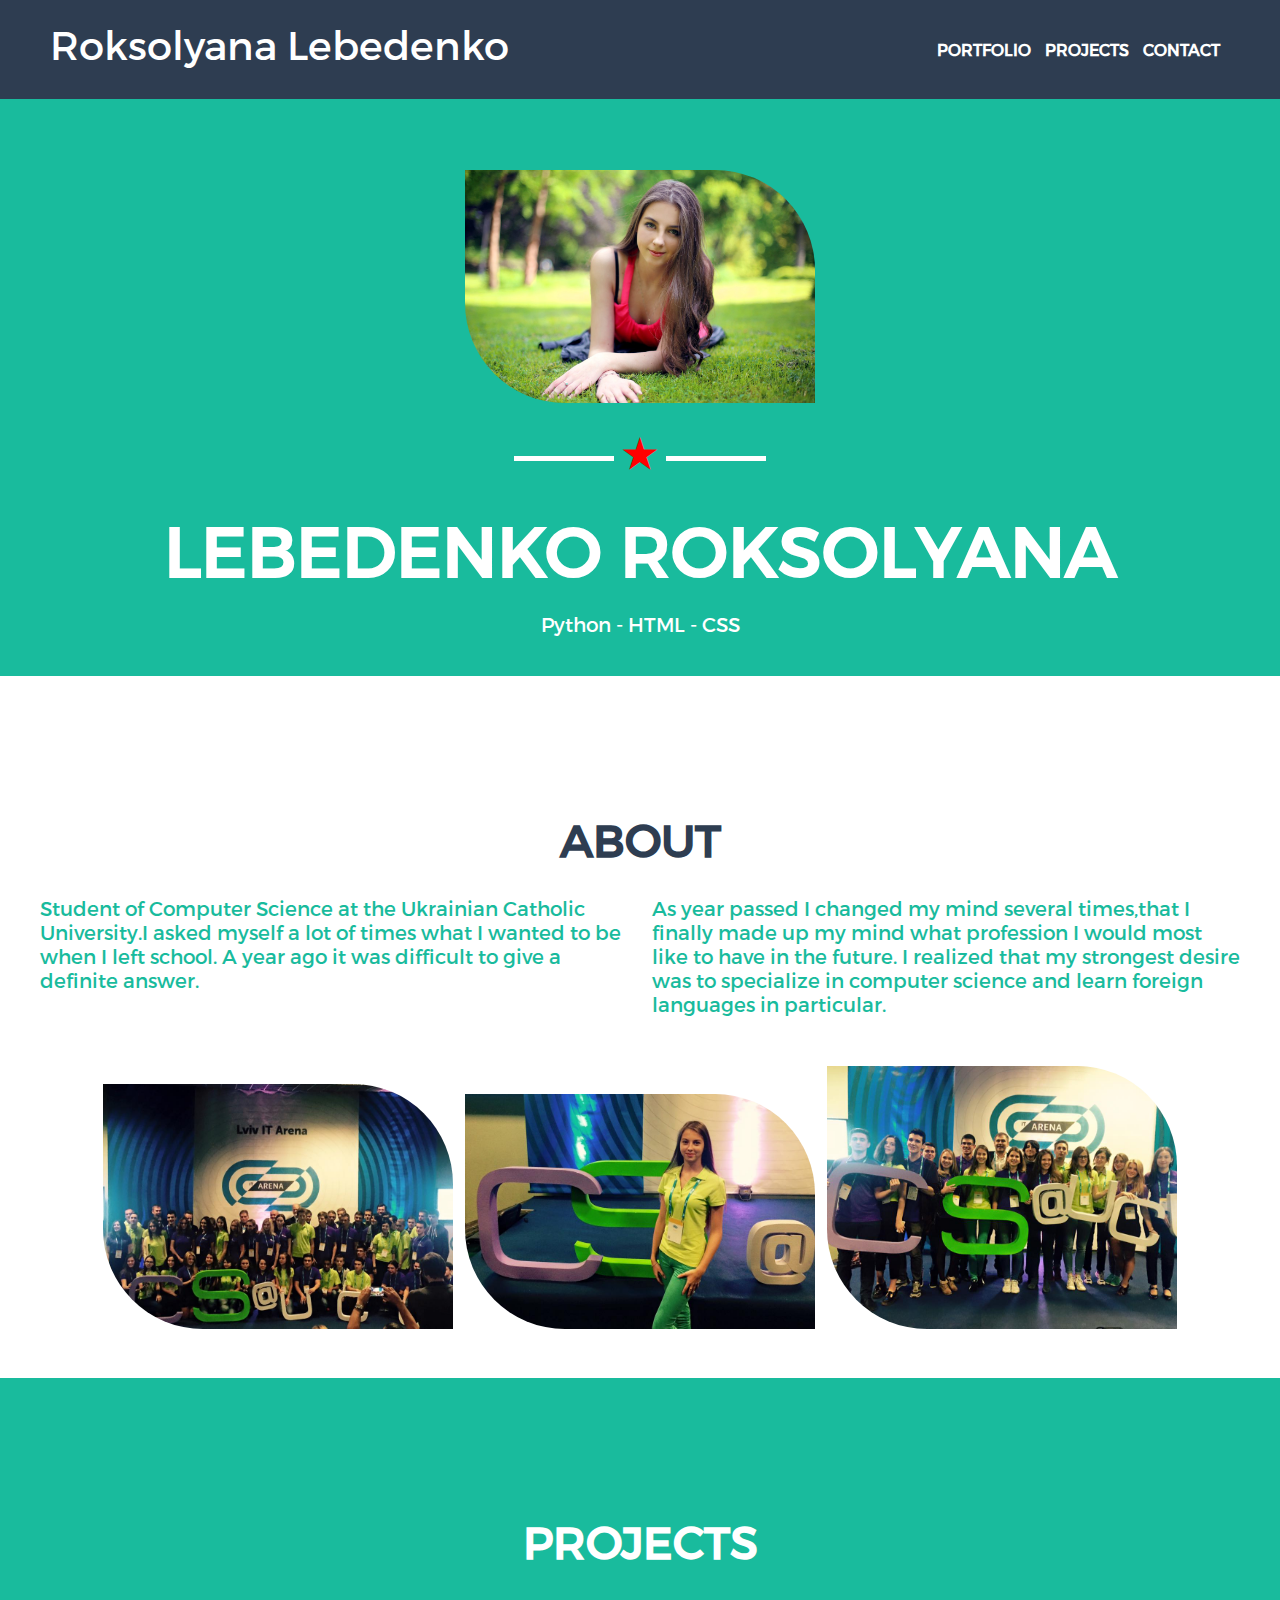
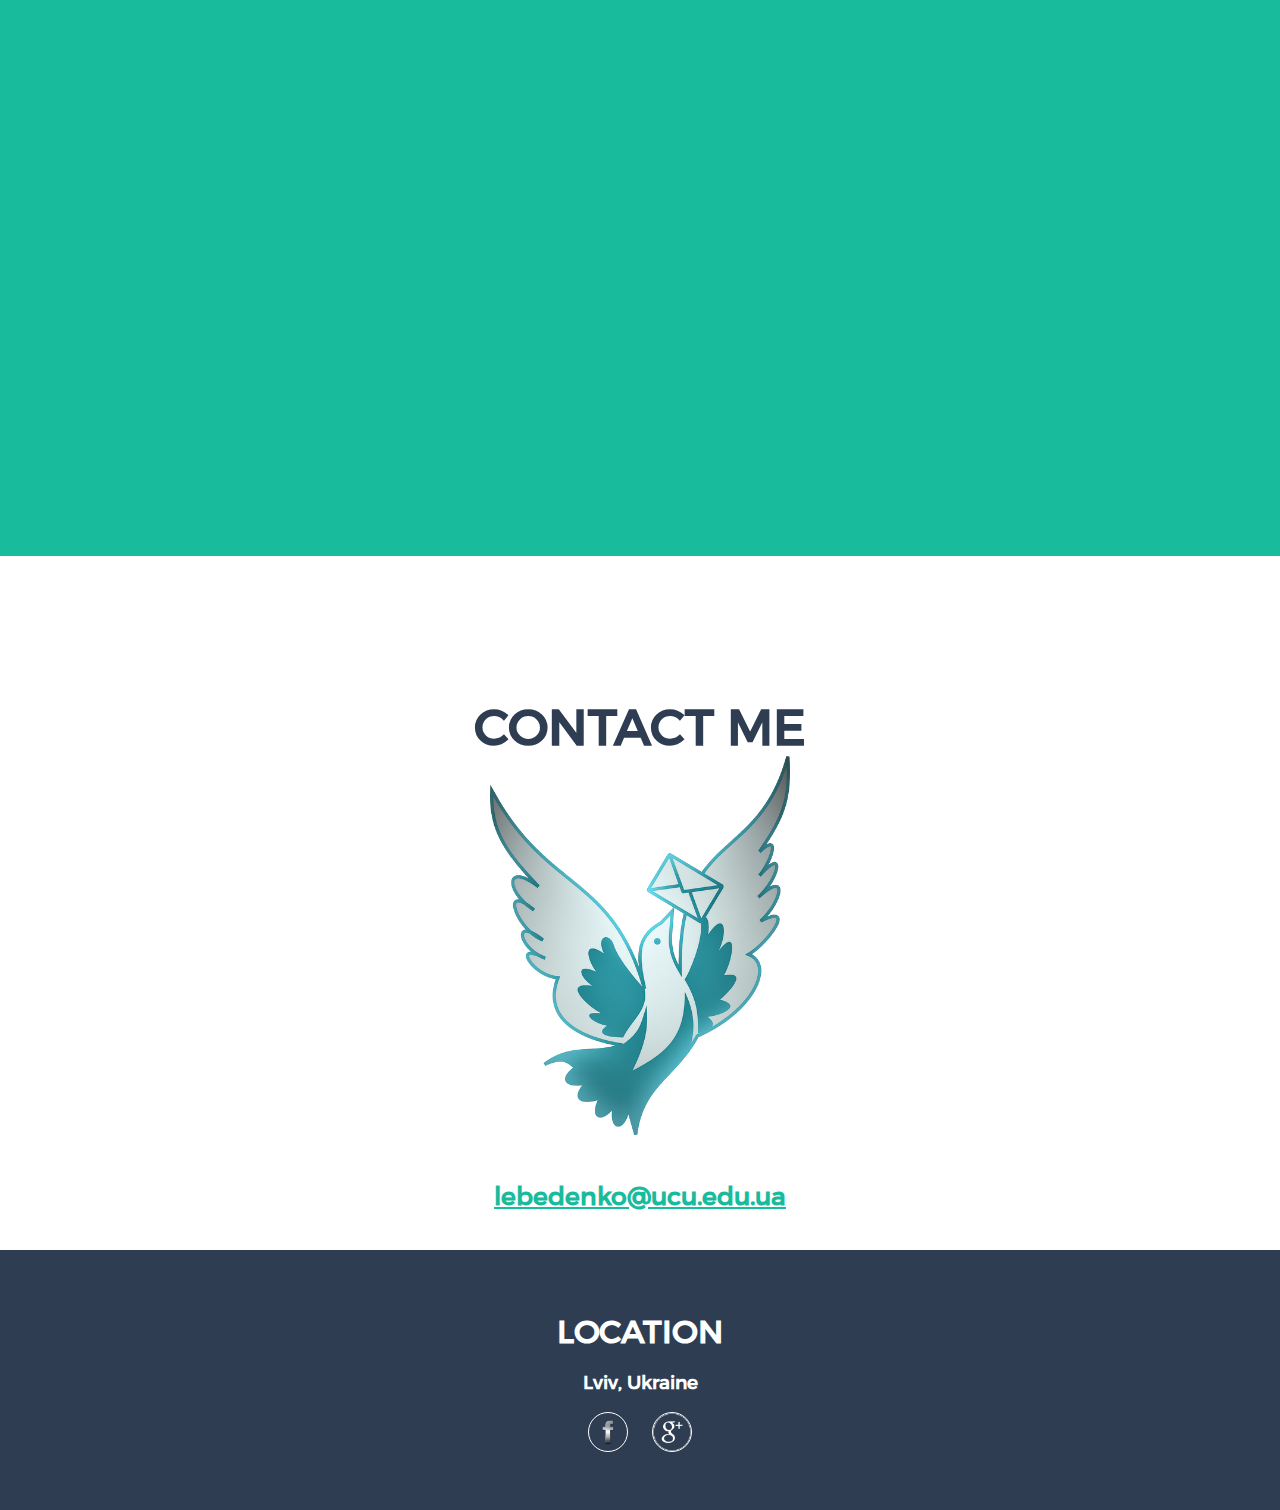
<file: index.html>
<!DOCTYPE html>
<html>
<head>
  <title>Portfolio</title>

  <meta content="Lebedenko Roksolyana" name="description"/>
  <link href="portfolio.css" rel="stylesheet"/>
  <link rel="icon" type="image/jpg" href="favicon.jpeg">
</head>

<body>
<header class="main-header">

  <a class="logotype" href="#"> Roksolyana Lebedenko</a>
  <!--
          <img src="http://2.bp.blogspot.com/-kwOLNyYhC9M/Teu3jsAunWI/AAAAAAAAAQo/BGM6Y5a2oh0/s1600/LR%2BConsulting%2BTranspareant%2BLogo.png" alt="" width="100"/>
  -->
  <nav class="main-navigation">
    <ul>

      <li><a href="#about_me">PORTFOLIO</a></li>

      <li><a href="#projects">PROJECTS</a></li>

      <li><a href="#contact">CONTACT</a></li>
    </ul>


  </nav>

</header>
<section id="resume">

  <center>
    <img class="img-responsive" src="image_files/photo.jpg" width="350" height="auto" alt="">

  </center>
  <h1>
    <div class="star-block">
      <span class="star-line"> </span>
      <span class="star">&bigstar;</span>
      <span class="star-line"> </span>
    </div>

    <center class="name">Lebedenko Roksolyana</center>
  </h1>
  <center class="skills">Python - HTML - CSS</center>
</section>

<section id="about_me">
<p class="abd">
__________________________________________________________________________________________________________
__________________________________________________________________________________________________________

  </p>
  <header>ABOUT</header>
  <div class="group">
    <div class="text1" style="float: left; width: 49%;">Student of Computer Science at the Ukrainian Catholic
      University.I asked myself a lot of times what I wanted to be when I left school. A year ago it was difficult to
      give a definite answer.
    </div>
    <div class="text1" style="float: right; width: 49%;">As year passed I changed my mind several times,that I finally
      made up my mind what profession I would most like to have in the future.
      I realized that my strongest desire was to specialize in computer science and learn foreign languages in
      particular.
    </div>
  </div>
  <center>
    <img class="img-responsive" src="image_files/aboutp3.jpg" width="350" height="auto" alt="">
      <img class="img-responsive" src="image_files/aboutp1.jpg" width="350" height="auto" alt="">
        <img class="img-responsive" src="image_files/aboutp2.jpg" width="350" height="auto" alt="">
  </center>
</section>


<section id="projects">
  <p class="abp">
  __________________________________________________________________________________________________________
  __________________________________________________________________________________________________________
  </p>
 <header>PROJECTS</header>

  <div class="video">
    <iframe width="450" height="250" src="https://www.youtube.com/embed/ekzkRnzjRU4" frameborder="0"
            allowfullscreen></iframe>
    <iframe width="450" height="250" src="https://www.youtube.com/embed/EOsx6PdYw4k" frameborder="0"
            allowfullscreen></iframe>
    <iframe width="450" height="250" src="https://www.youtube.com/embed/xB96j8Z4PII" frameborder="0"
            allowfullscreen></iframe>
    <iframe width="450" height="250" src="https://www.youtube.com/embed/IcLFNQFIf8w" frameborder="0"
            allowfullscreen></iframe>
  </div>

</section>

<section id="contact">
  <p class="abd">
  __________________________________________________________________________________________________________
  __________________________________________________________________________________________________________

    </p>
  <h1>
    <center>
      CONTACT ME
    </center>
    <center><img  src="image_files/bird3.png" width="300" height="auto" ></center>
  </h1>
<center><a class="mail" href="mailto:lebedenko@ucu.edu.ua">lebedenko@ucu.edu.ua</a></center>
</section>
<section id="end">
  <center>
    <h1 class="adress">LOCATION</h1>

    <h3 class="adress">Lviv, Ukraine</h3>
    <ul class="social_icons">
      <li class="social_icon"><a target="_blank" href="https://www.facebook.com/profile.php?id=100002416798078"><img
          src="image_files/facebook.png"></a></li>
       <li class="social_icon"><a target="_blank" href="https://plus.google.com/u/0/109866107601386786524/about"><img
          src="image_files/google_plus_white.png"></a></li>
  </center>
  </ul>
</section>

</body>

</html>
</file>
<file: portfolio.css>
@font-face {
    font-family: Montserrat;
    src: url(Fonts/Montserrat-Regular.otf);
   }


*{
  box-sizing: border-box;
}
body{
/*  background: url("http://ermarkatescil.com/Images/simple-gray-background_1600x10001.jpg"); */
  margin: 0;
  padding: 0;
  padding-top: 80px;

  font-family: Montserrat;
}

.group:after {
  content: "";
  display: table;
  clear: both;
}

a:hover{
  animation: change-color 1s infinite;
}


.name{
  display: block;
  text-transform: uppercase;
  font-family: montserrat;
  font-size: 70px;
  color: white;
  padding-top: 30px;
}
.skills{
  color:white;
  font-size: 20px;
  font-family: montserrat;
}
ul a{
  color: white;
  font-weight: bold;

}


.main-header{
  overflow: hidden;
  padding: 20px 50px;
  background: #2e3d51;
  position: fixed;
  width: 100%;
  top: 0;

}
p{
  font-family: Lato;

}
.logotype {
  display: block;
  float:left;
  color: white;
  font-size: 40px;
  font-family: montserrat;
  text-decoration: none;
}
.img-responsive{
  border-radius: 0px 100px;
  margin-top: 50px;
}
.main-navigation{
  float:right;
}


.main-navigation ul{
  margin: 0;
  padding: 0;
  list-style: none;
}

.main-navigation ul li{
  display: inline-block;
  padding: 20px 10px 20px 0px;
}

.main-navigation ul li a{
  text-decoration: none;

}
section{
  padding: 40px;
}

section header {
  text-align: center;
  margin: 30px 0;
}

#resume{
  background: #19bb9d;
}
#about_me{
  background: white;
  font-size: 45px;
  font-family: montserrat;
  color:  #2e3d51;
  font-weight: bold;

}
.abd{
  color: white;
  font-size: 20px;
}
.text1 {
  color:#19bb9d;
  font-size: 20px;
  font-family: montserrat;
  font-weight: normal;

}
#projects{
  background: #19bb9d;
  color: white;
  font-size: 45px;
  font-family: montserrat;
  font-weight: bold;
  text-align: center;

}
.abp{
  color:#19bb9d ;
  font-size: 20px;
}
.video{

  text-align: center;
}
#contact{
  background: white;
  font-size: 25px;
  font-family: montserrat;
  color:  #2e3d51;
  font-weight: bold;

}
.mail{
  color: #19bb9d;

}
#end{
  background: #2e3d51;

}
.star-line{
  width: 100px;
  height: 5px;
  background: white;
  display: inline-block;
}
.star{
  font-size: 40px;
  color: red;
  animation: change-color 1s infinite;
  vertical-align: middle;
}

.star-block{
  text-align: center;
}
@keyframes change-color{
  0%{
    color: green;
  }

  100%{
    color: white;
  }
}
.adress{
  color: white;

}

.social_icons{
  list-style: none;
  padding: 0;
}
.social_icon{
  width: 40px;
  height: 40px;
  border-radius: 40px;
  border: 1px solid white;
  display: inline-block;
  margin-right: 20px;
}
.social_icon:last-child{
  margin-right: 0;
}
.social_icon:hover{
  background: green;
}

.social_icon a{
  display: inline-block;
  width: 100%;
  height: 100%;
}
.social_icon img{
  width: 100%;
  height: 100%;
}
</file>
